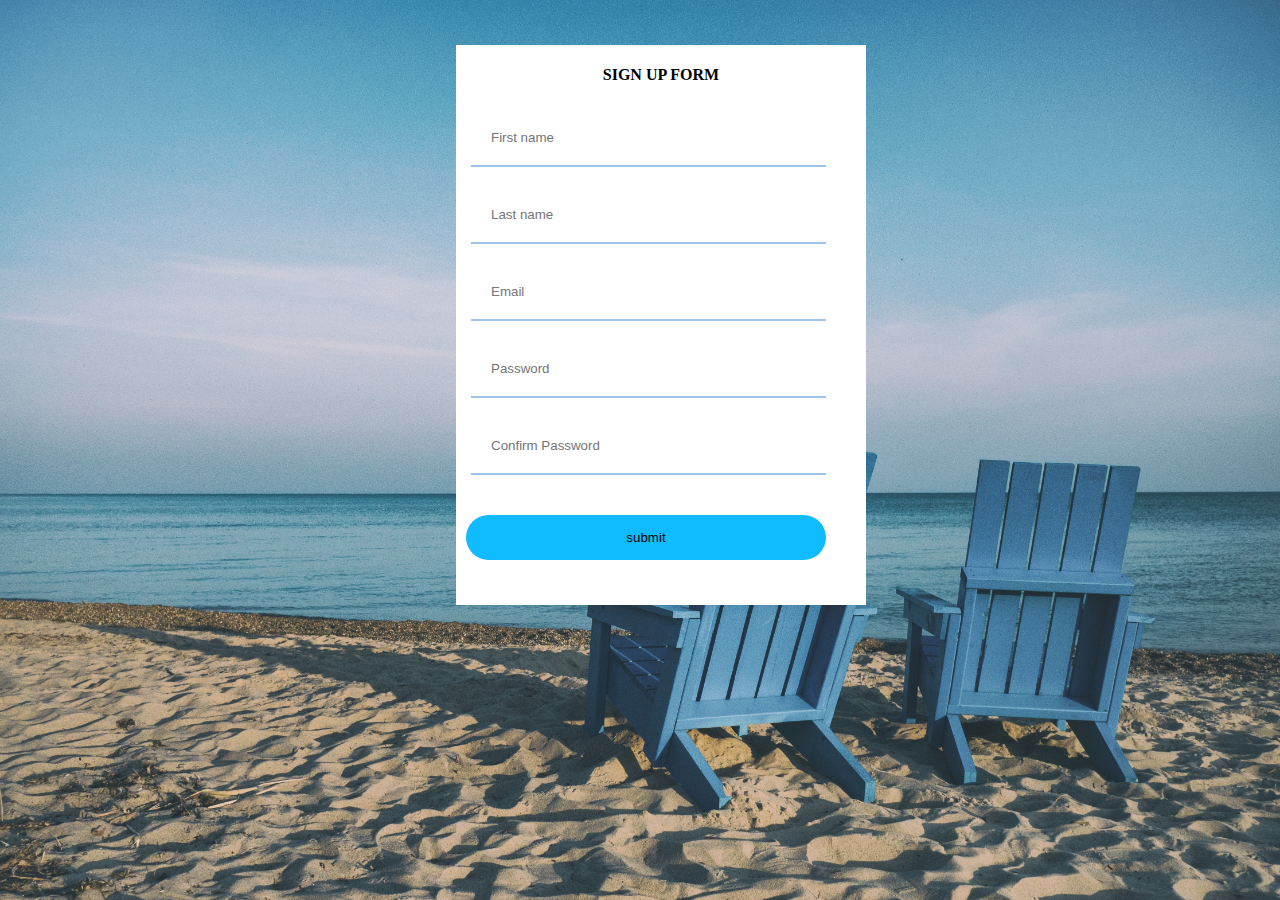
<file: index.html>
<!DOCTYPE html>
<html lang="en">
<head>
    <meta charset="UTF-8">
    <meta http-equiv="X-UA-Compatible" content="IE=edge">
    <meta name="viewport" content="width=device-width, initial-scale=1.0">
    <link rel ="stylesheet" href="style2.css">
    <title>Log in and sign Up form</title>
</head>
<body>
       <div class="container">
        <P class="heading">SIGN UP FORM </P>
        <form class="form1">
            <input type="text" class="input"  placeholder="First name">
            <input type="text" class="input"  placeholder="Last name">
            <input type="text" class="input" placeholder="Email">
            <input type="text" class="input"  placeholder="Password">
            <input type="text" class="input"  placeholder="Confirm Password">
            <button type="submit" class=" logging">submit</button>
        </form>
        </div>

    
    
</body>
</html>
</file>
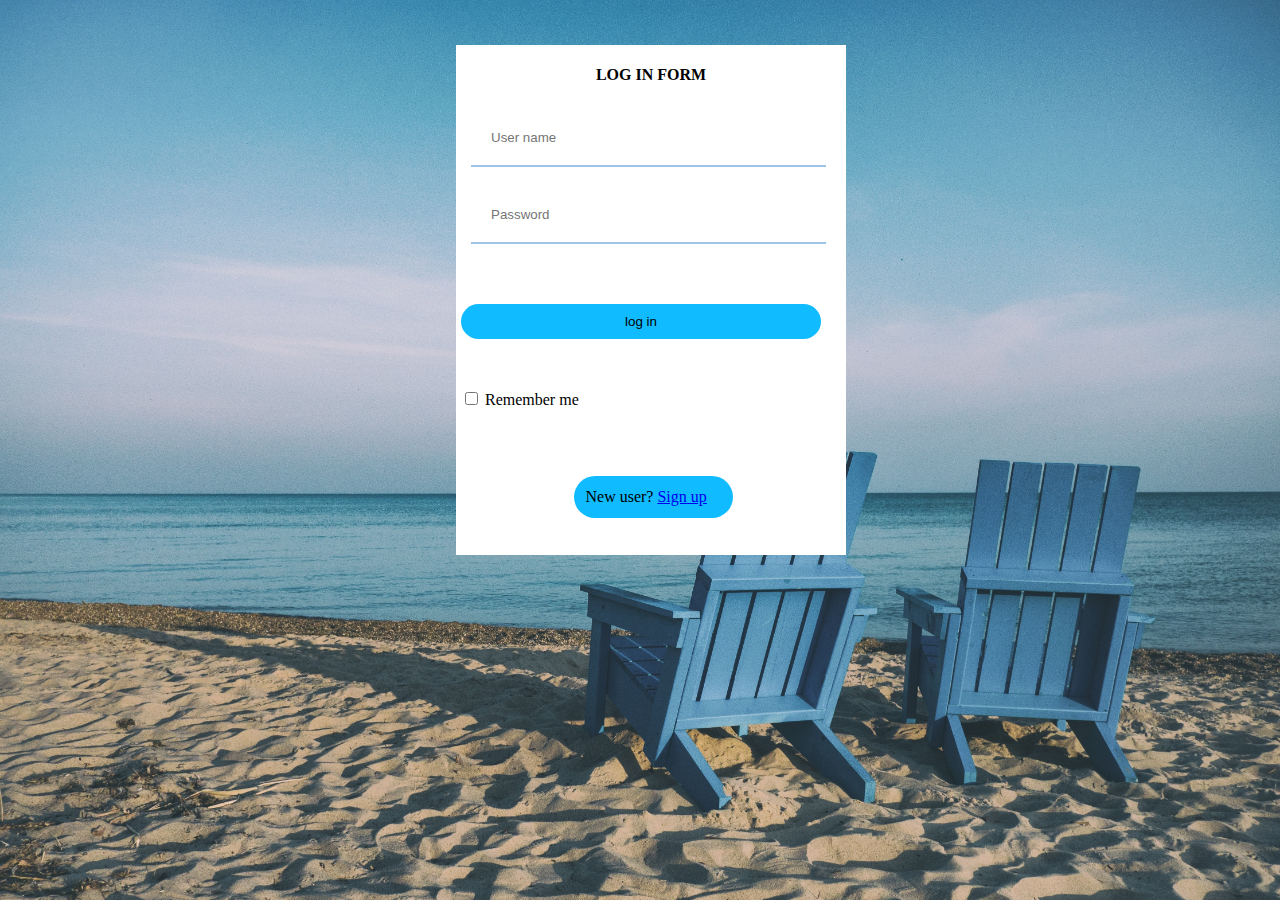
<file: login.html>
<!DOCTYPE html>
<html lang="en">
<head>
    <meta charset="UTF-8">
    <meta http-equiv="X-UA-Compatible" content="IE=edge">
    <meta name="viewport" content="width=device-width, initial-scale=1.0">
    <link rel ="stylesheet" href="style.css">
    <title>Log in and sign Up form</title>
</head>
<body>
       <div class="container">
        <P class="heading">LOG IN FORM</P>
        <form class="form1">
            <input type="text" class="input"  placeholder="User name">
            <input type="text" class="input"  placeholder="Password">
            <button type="submit" class=" logging">log in</button>
            <input type="checkbox" class="tick"> Remember me
            <p class="nextP">New user? <a href ="index.html" >Sign up</a></p>
        </form>
        </div>

    
    
</body>
</html>
</file>
<file: style2.css>
body{
    background-image: url("image/aaron-burden-cEukkv42O40-unsplash.jpg");
    background-size: cover;
    width: 70vw;
    height: 7 0vh;
    
}

.container {
    width:400px;
    height: 550px;
    background-color: #fff;
    margin: 5% 50%;
    padding: 5px;
}

.heading{
    font-weight:bold;
    text-align: center;
}

.button{
    width: 200px;
    margin: 25px;
    border-radius:30px;
    box-shadow: 0 0 20px 10px rgb(56, 176, 231);
    margin:30px 0px 20px 40px;
    position:relative;
}

.button1{
    border:0;
    outline: none;
    padding: 10px 26px;
    background: transparent;
    font-weight: bold;
}



.form1{
    top:200px;
    width:450px;
    transition: .5s;
}

.input{
    width: 70%;
    padding:20px;
    margin:2px;
    border-left: 0;
    border-top: 0;
    border-right: 0;
    border-bottom: 2px solid rgb(158, 196, 231);
    outline: none;
    background: transparent;
    margin: 10px;

}
.tick{
margin: 0 20px 40px 40px;

}

.logging{
    width:80%;
    display: block;
    border:0;
    border-radius: 30px;
    outline:none;
    background: rgb(16, 187, 255);
    padding: 15px;
    margin: 30px 5px;
    
}

label{
 font-weight: bold;
 margin: 20% 10% 0 15%;
 padding: 20%;

}

.signup{

    width:30%;
    display: block;
    border:0;
    border-radius: 30px;
    outline:none;
    background: rgb(16, 187, 255);
    padding: 12px;
    margin:2% 33%;
}
</file>
<file: style.css>
body{
    background-image: url("image/aaron-burden-cEukkv42O40-unsplash.jpg");
    background-size: cover;
    width: 70vw;
    height: 7 0vh;
    
}

.container {
    width:380px;
    height: 500px;
    background-color: #fff;
    margin: 5% 50%;
    padding: 5px;
}

.heading{
    font-weight:bold;
    text-align: center;
}

.button{
    width: 200px;
    margin: 25px;
    border-radius:30px;
    box-shadow: 0 0 20px 10px rgb(56, 176, 231);
    margin:30px 0px 20px 40px;
    position:relative;
}

.button1{
    border:0;
    outline: none;
    padding: 10px 26px;
    background: transparent;
    font-weight: bold;
}



.form1{
    top:200px;
    width:450px;
    transition: .5s;
}

.input{
    width: 70%;
    padding:20px;
    margin:2px;
    border-left: 0;
    border-top: 0;
    border-right: 0;
    border-bottom: 2px solid rgb(158, 196, 231);
    outline: none;
    background: transparent;
    margin: 10px;

}


.logging{
    width:80%;
    display: block;
    border:0;
    border-radius: 30px;
    outline:none;
    background: rgb(16, 187, 255);
    padding: 10px;
    margin: 50px 0px;
    
}

.tick{
 font-weight: bold;
 padding: 20%;

}

.nextP{

    width:30%;
    display: block;
    border:0;
    border-radius: 30px;
    outline:none;
    background: rgb(16, 187, 255);
    padding: 12px;
    margin:15% 25%;
}
</file>
